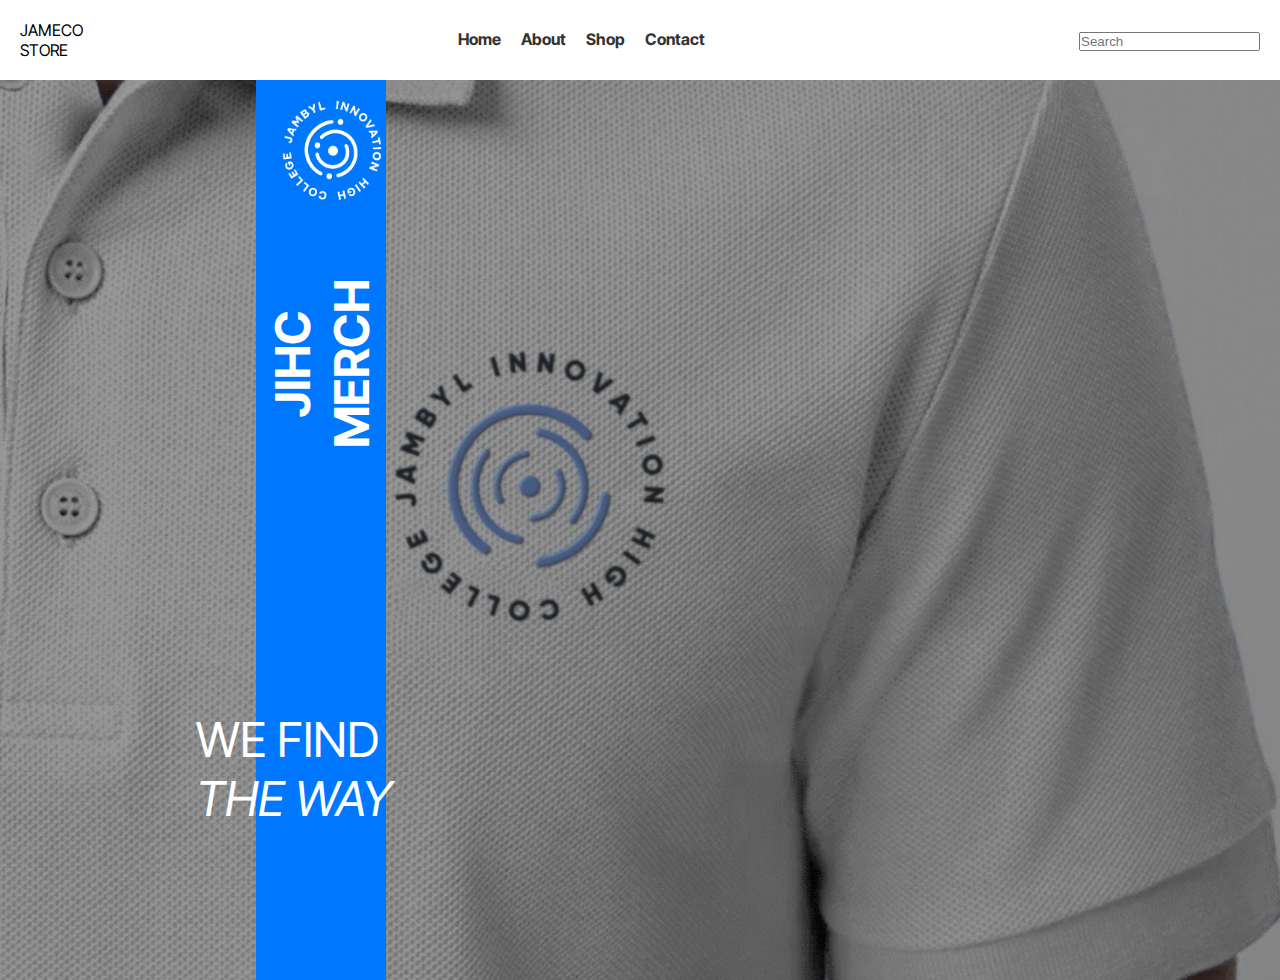
<file: index.html>
<!DOCTYPE html>
<html lang="en">
  <head>
    <meta charset="UTF-8" />
    <meta name="viewport" content="width=device-width, initial-scale=1.0" />
    <title>Project Fair</title>
    <link rel="stylesheet" href="style.css" />
    <link rel="preconnect" href="https://fonts.googleapis.com" />
    <link rel="preconnect" href="https://fonts.gstatic.com" crossorigin />
    <link
      href="https://fonts.googleapis.com/css2?family=Inter+Tight:ital,wght@0,100..900;1,100..900&display=swap"
      rel="stylesheet"
    />
    <link
      rel="stylesheet"
      href="https://cdnjs.cloudflare.com/ajax/libs/font-awesome/6.6.0/css/all.min.css"
      integrity="sha512-Kc323vGBEqzTmouAECnVceyQqyqdsSiqLQISBL29aUW4U/M7pSPA/gEUZQqv1cwx4OnYxTxve5UMg5GT6L4JJg=="
      crossorigin="anonymous"
      referrerpolicy="no-referrer"
    />
  </head>
  <body>
    <header>
      <div class="logo">JAMECO <br />STORE</div>
      <nav>
        <ul>
          <li><a href="home.html">Home</a></li>
          <li><a href="about.html">About</a></li>
          <li><a href="shop.html">Shop</a></li>
          <li><a href="contact.html">Contact</a></li>
        </ul>
      </nav>
      <div class="icons">
        <input type="text" placeholder="Search" />
      </div>
    </header>
    <div class="t-shirt"></div>
    <div class="container">
      <!--kok syzyk-->
      <div class="sidebar">
        <img id="logo" src="whitelogo.png" alt="" />
        <div class="text">
          <h1><span class="vertical_text">JIHC</span></h1>
          <h1><span class="vertical_text">MERCH</span></h1>
        </div>
        <div class="overlay-text">
          <p>WE FIND <em>THE WAY</em></p>
        </div>
      </div>
      <div class="image"></div>
    </div>
  </body>
</html>
</file>
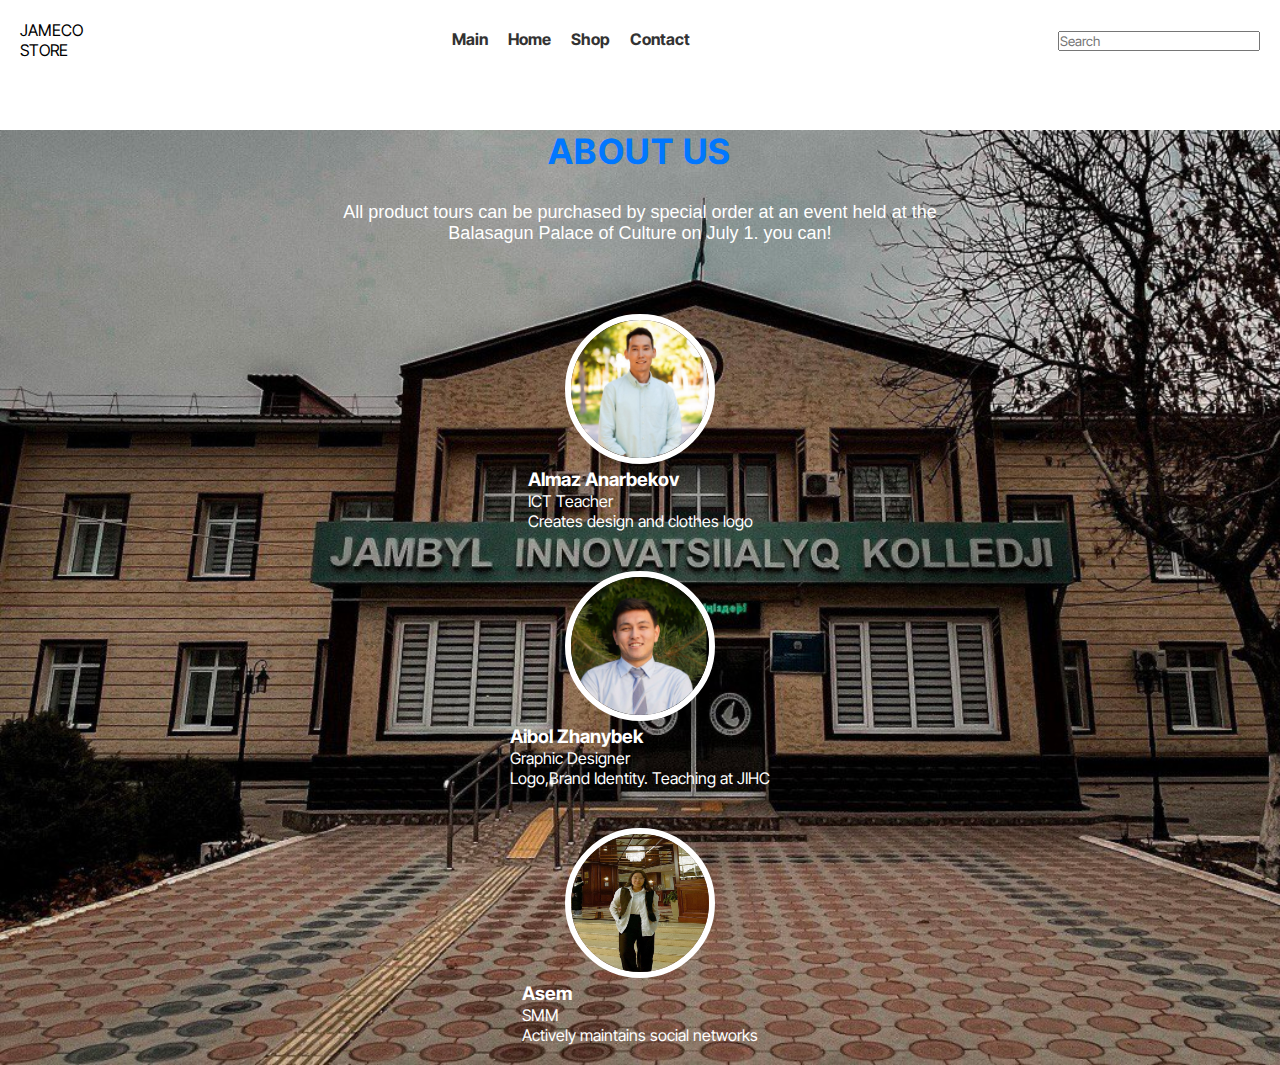
<file: about.html>
<!DOCTYPE html>
<html lang="en">
  <head>
    <meta charset="UTF-8" />
    <meta name="viewport" content="width=device-width, initial-scale=1.0" />
    <title>About</title>
    <link rel="stylesheet" href="about.css" />
    <link
      rel="stylesheet"
      href="https://cdnjs.cloudflare.com/ajax/libs/font-awesome/6.6.0/css/all.min.css"
      integrity="sha512-Kc323vGBEqzTmouAECnVceyQqyqdsSiqLQISBL29aUW4U/M7pSPA/gEUZQqv1cwx4OnYxTxve5UMg5GT6L4JJg=="
      crossorigin="anonymous"
      referrerpolicy="no-referrer"
    />
    <link rel="preconnect" href="https://fonts.googleapis.com" />
    <link rel="preconnect" href="https://fonts.gstatic.com" crossorigin />
    <link
      href="https://fonts.googleapis.com/css2?family=Inter+Tight:ital,wght@0,100..900;1,100..900&display=swap"
      rel="stylesheet"
    />
  </head>
  <body>
    <header>
      <div class="logo">JAMECO <br />STORE</div>
      <nav>
        <ul>
          <li><a href="index.html">Main</a></li>
          <li><a href="home.html">Home</a></li>
          <li><a href="shop.html">Shop</a></li>
          <li><a href="contact.html">Contact</a></li>
        </ul>
      </nav>
      <div class="icons">
        <input type="text" placeholder="Search" />
      </div>
    </header>
    <div class="team-section">
      <div class="container">
        <div class="row">
          <div class="title">
            <h1>About Us</h1>
            <p>
              All product tours can be purchased by special order at an event
              held at the Balasagun Palace of Culture on July 1. you can!
            </p>
          </div>
        </div>
        <div class="team-card">
          <div class="card">
            <div class="image-section">
              <img src="almaz.jpg" alt="" />
            </div>
            <div class="content">
              <h3>Almaz Anarbekov</h3>
              <p>ICT Teacher</p>
              <p>Creates design and clothes logo</p>
            </div>
          </div>

          <div class="card">
            <div class="image-section">
              <img src="aibol.jpg" alt="" />
            </div>
            <div class="content">
              <h3>Aibol Zhanybek</h3>
              <p>Graphic Designer</p>
              <p>Logo,Brand Identity. Teaching at JIHC</p>
            </div>
          </div>

          <div class="card">
            <div class="image-section">
              <img src="asem.jpg" alt="" />
            </div>
            <div class="content">
              <h3>Asem</h3>
              <p>SMM</p>
              <p>Actively maintains social networks</p>
            </div>
          </div>
        </div>
      </div>
    </div>
  </body>
</html>
</file>
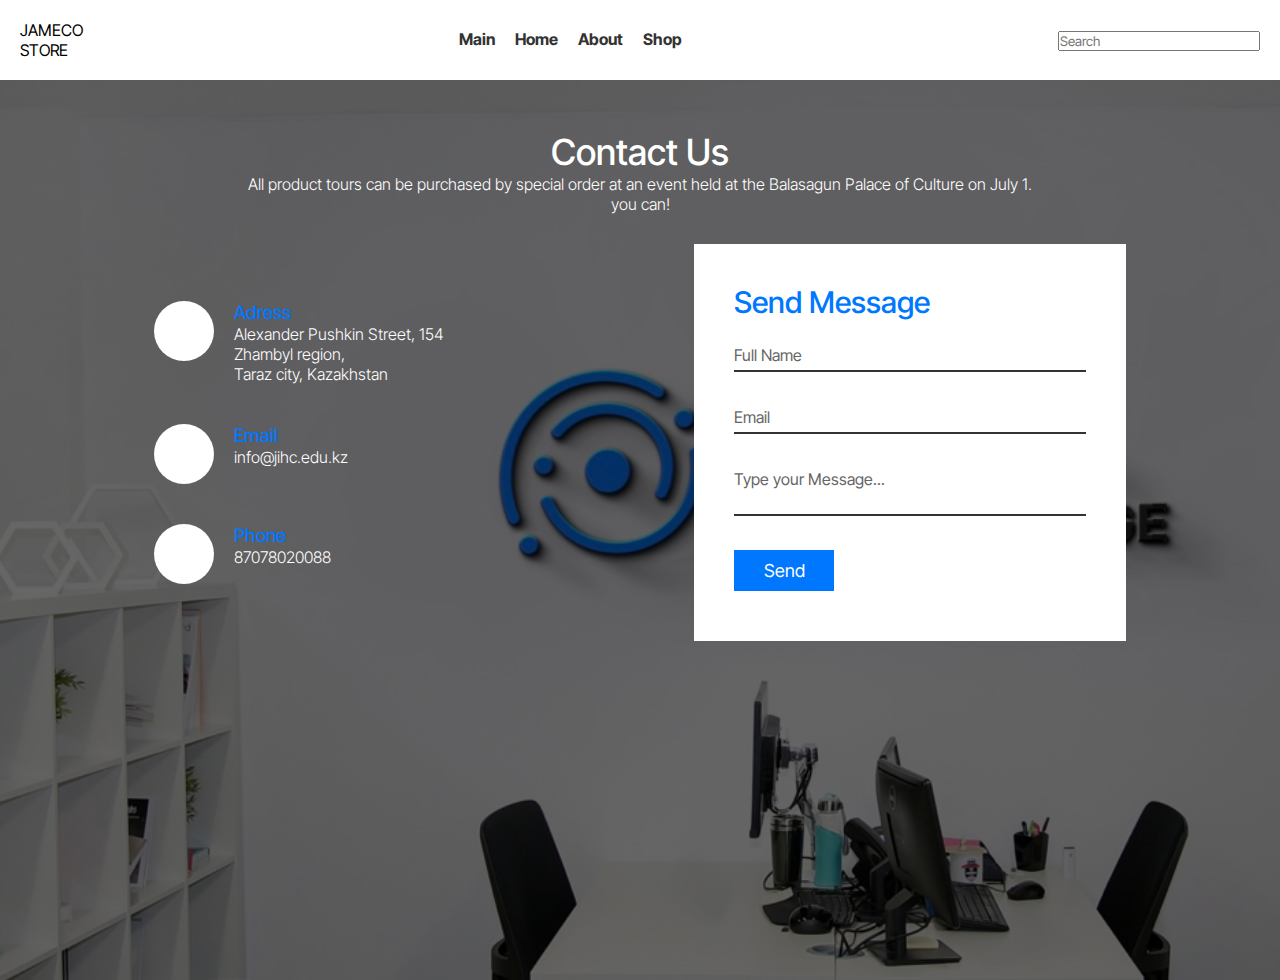
<file: contact.html>
<!DOCTYPE html>
<html lang="en">
  <head>
    <meta charset="UTF-8" />
    <meta name="viewport" content="width=device-width, initial-scale=1.0" />
    <title>Contact</title>
    <link rel="stylesheet" href="contact.css" />
    <link
      rel="stylesheet"
      href="https://cdnjs.cloudflare.com/ajax/libs/font-awesome/6.6.0/css/all.min.css"
      integrity="sha512-Kc323vGBEqzTmouAECnVceyQqyqdsSiqLQISBL29aUW4U/M7pSPA/gEUZQqv1cwx4OnYxTxve5UMg5GT6L4JJg=="
      crossorigin="anonymous"
      referrerpolicy="no-referrer"
    />
    <link rel="preconnect" href="https://fonts.googleapis.com" />
    <link rel="preconnect" href="https://fonts.gstatic.com" crossorigin />
    <link
      href="https://fonts.googleapis.com/css2?family=Inter+Tight:ital,wght@0,100..900;1,100..900&display=swap"
      rel="stylesheet"
    />
  </head>
  <body>
     <header>
      <div class="logo">JAMECO <br />STORE</div>
      <nav>
        <ul>
          <li><a href="index.html">Main</a></li>
          <li><a href="home.html">Home</a></li>
          <li><a href="about.html">About</a></li>
          <li><a href="shop.html">Shop</a></li>
        </ul>
      </nav>
      <div class="icons">
        <input type="text" placeholder="Search" />
      </div>
    </header>
    
    <section class="contact">
      <div class="content">
        <h2>Contact Us</h2>
        <p>
          All product tours can be purchased by special order at an event held
          at the Balasagun Palace of Culture on July 1. you can!
        </p>
      </div>
      <div class="container">
        <div class="contactinfo">
          <div class="box">
            <div class="icon">
              <i class="fa fa-map-marker" aria-hidden="true"></i>
            </div>
            <div class="text">
              <h3>Adress</h3>
              <p>
                Alexander Pushkin Street, 154 <br />
                Zhambyl region,<br />
                Taraz city, Kazakhstan
              </p>
            </div>
          </div>

          <div class="box">
            <div class="icon">
              <i class="fa fa-envelope" aria-hidden="true"></i>
            </div>
            <div class="text">
              <h3>Email</h3>
              <p>info@jihc.edu.kz</p>
            </div>
          </div>

          <div class="box">
            <div class="icon">
              <i class="fa fa-phone" aria-hidden="true"></i>
            </div>
            <div class="text">
              <h3>Phone</h3>
              <p>87078020088</p>
            </div>
          </div>
        </div>

        <div class="contactform">
           <form>
            <h2>Send Message</h2>
            <div class="inputbox">
                <input type="text" name="" required="required">
                <span>Full Name</span>
            </div>
            <div class="inputbox">
                <input type="text" name="" required="required">
                <span>Email</span>
            </div>
            <div class="inputbox">
              <textarea required="required"></textarea>
                <span>Type your Message...</span>
            </div>
            <div class="inputbox">
                <input type="submit" name="" value="Send">
                
            </div>
           </form>
        </div>
      </div>
    </section>
  </body>
</html>
</file>
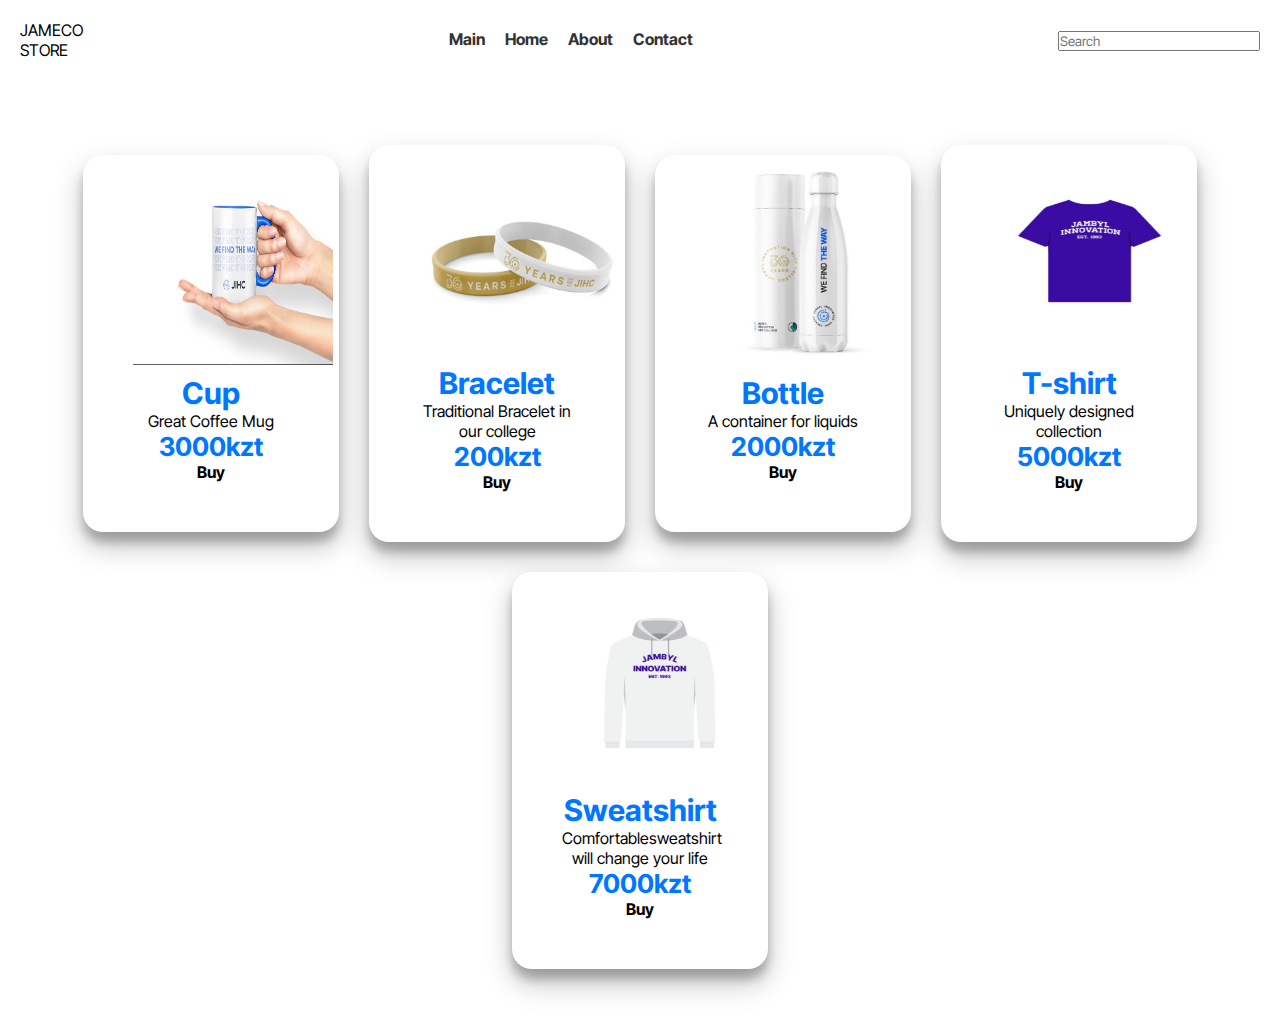
<file: shop.html>
<!DOCTYPE html>
<html lang="en">
  <head>
    <meta charset="UTF-8" />
    <meta name="viewport" content="width=device-width, initial-scale=1.0" />
    <title>Shop</title>
    <link rel="stylesheet" href="shop.css" />
      <link rel="stylesheet"
  href="https://unpkg.com/boxicons@latest/css/boxicons.min.css">
  <link rel="preconnect" href="https://fonts.googleapis.com">
<link rel="preconnect" href="https://fonts.gstatic.com" crossorigin>
<link href="https://fonts.googleapis.com/css2?family=Inter+Tight:ital,wght@0,100..900;1,100..900&display=swap" rel="stylesheet">

  </head>
  <body>
    <header>
      <div class="logo">JAMECO <br />STORE</div>
      <nav>
        <ul>
          <li><a href="index.html">Main</a></li>
          <li><a href="home.html">Home</a></li>
          <li><a href="about.html">About</a></li>
          <li><a href="contact.html">Contact</a></li>
        </ul>
      </nav>
      <div class="icons">
        <input type="text" placeholder="Search" />
      </div>
    </header>
    <div class="gallery">
      <div class="content">
        <img src="cup.jpg" alt="">
        <h3>Cup</h3>
        <p>Great Coffee Mug</p>
        <h6>3000kzt</h6>
        
        <a href="contact.html">Buy</a>
      </div>

      <div class="content">
        <img src="braslet.jpg" alt="">
        <h3>Bracelet</h3>
        <p>Traditional Bracelet in our college</p>
        <h6>200kzt</h6>
       
         <a href="contact.html">Buy</a>
      </div>

      <div class="content">
        <img src="bottle.jpg" alt="">
        <h3>Bottle</h3>
        <p>A container for liquids</p>
        <h6>2000kzt</h6>
        <a href="contact.html">Buy</a>
      </div>

      <div class="content">
        <img src="blue.jpg" alt="">
        <h3>T-shirt</h3>
        <p>Uniquely designed collection </p>
        <h6>5000kzt</h6>
        <a href="contact.html">Buy</a>
      </div>

<div class="content">
        <img src="sweat.jpg" alt="">
        <h3>Sweatshirt</h3>
        <p>Comfortablesweatshirt will change your life</p>
        <h6>7000kzt</h6>
         <a href="contact.html">Buy</a>
      </div>

    </div>
  </body>
</html>
</file>
<file: style.css>
* {
  margin: 0;
  padding: 0%;
  box-sizing: border-box;
}
header {
  display: flex;
  justify-content: space-between;
  align-items: center;
  padding: 20px;
  background-color: #fff;
}
.box {
  position: relative;
  padding: 20px 0;
  display: flex;
}
nav ul {
  display: flex;
  gap: 20px;
  list-style: none;
}
nav ul li a {
  text-decoration: none;
  color: #333;
  font-weight: bold;
}
nav ul li::after {
  content: "";
  width: 0%;
  height: 2px;
  background: #0077ff;
  display: block;
  margin: auto;
  transition: 0.5s;
}
nav ul li:hover::after {
  width: 100%;
}

body,
html {
  height: 100%;
  /* display: flex;
  flex-direction: column; */
  font-family: i;
  height: 30px;
  font-family: "Inter Tight", sans-serif;
  font-optical-sizing: auto;
  font-weight: 30px;
  font-style: normal;
}
.t-shirt {
  z-index: -100;
  position: absolute; /*zhapysyp kalady*/
  width: 100%;
  height: 100vh;
  background: rgba(0, 0, 0, 0.4) url(t-shirt.jpg);
  background-blend-mode: darken;
  background-repeat: no-repeat;
  background-size: cover;
  background-position: 0%;
}
.t-shirt :hover {
  background-image: url(ul.jpg);
}
#logo {
  margin-top: 20px;
}
.sidebar {
  width: 130px;
  height: 100vh; /* осы */
  background-color: #07f;
  justify-content: space-around;
  justify-items: center;
  margin-left: 20%;
  position: relative; /* осы */

  /* height: 100%; */
}
.sidebar img {
  width: 100px;
  height: 100px;
  margin-left: 20%;
}
.text {
  display: flex;
  flex-direction: column;
  align-items: center;
  margin-top: 100px;
  transform: rotate(270deg);
  font-size: 24px;
  text-align: center;
  color: #fff;
}
.little .text {
  margin-left: 100%;
}
.overlay-text {
  width: 250px;
  font-size: xx-large;
  position: absolute;
  top: 70%; /* Adjust as needed */
  /* transform: translateX(-50%); */
  color: #fff; /* Change color as needed */
  font-size: 3rem; /* Adjust size */
  /* right: 0; */
  float: left;
}
.overlay-text em {
  color: #fff;
  font-size: 3rem;
  /* margin-left: 10px; */
}

/* Media Queries */

@media (max-width: 768px) {
  header {
    flex-direction: column;
    align-items: flex-start;
  }

  .container {
    flex-direction: column;
  }

  .sidebar {
    width: 40%;
  }
  .overlay-text p {
    margin-left: 600px;
    z-index: -100;
  }

  .overlay-text {
    width: 250px;
    font-size: xx-large;
    position: absolute;
    top: 70%; /* Adjust as needed */
    /* transform: translateX(-50%); */
    color: #fff; /* Change color as needed */
    font-size: 3rem; /* Adjust size */
    /* right: 0; */
    float: left;
    left: -100%;
  }
}

@media (max-width: 390px) {
  header {
    display: flex;
    flex-direction: column;
    justify-content: center;
  }
  .logo {
    font-size: 1.2rem;
  }

  nav ul {
    flex-direction: column;
    justify-content: center;
  }

  nav ul li {
    margin: 5px 0;
  }
  .icons input {
    width: 100%;
  }

  .sidebar {
    padding: 10px;
  }
  .overlay-text {
    width: 250px;
    font-size: xx-large;
    position: absolute;
    top: 70%; /* Adjust as needed */
    /* transform: translateX(-50%); */
    color: #fff; /* Change color as needed */
    font-size: 3rem; /* Adjust size */
    /* right: 0; */
    float: left;
    left: -280%;
  }
}
</file>
<file: about.css>
* {
  padding: 0;
  margin: 0;
  box-sizing: border-box;
  font-family: "Inter Tight", sans-serif;
}
header {
  display: flex;
  justify-content: space-between;
  align-items: center;
  padding: 20px;
  background-color: #fff;
}
nav ul {
  display: flex;
  gap: 20px;
  list-style: none;
}
nav ul li a {
  text-decoration: none;
  color: #333;
  font-weight: bold;
}
nav ul li::after{
  content: '';
  width: 0%;
  height: 2px;
  background: #0077ff;
  display: block;
  margin: auto;
  transition: 0.5s;
}
nav ul li:hover::after{
  width: 100%;
}

.team-section {
  width: 100%;
  background-image: url(cg.jpg);
  background-size: cover;
}
.team-section .container {
  width: 80%;
  margin: auto;
}
.team-section .container .row {
  width: 60%;
  margin: auto;
}
.team-section .container .row .title {
  text-align: center;
  margin-top: 50px;
}
.team-section .container .row .title h1 {
  font-size: 35px;
  text-transform: uppercase;
  letter-spacing: 1.5px;
  color: #0077ff;
}
.team-section .container .row .title p {
  font-size: 18px;
  font-family: sans-serif;
  margin: 30px 0px;
  color: #fff;
}
.content h3,
h4,
p {
  color: #fff;
}
.team-section .container .team-card {
  width: 100%;
  grid-template-columns: repeat(3, 1fr);
  grid-row: 40px;
  margin-top: 50px;
}
.team-section .container .team-card .card {
  width: 100%;
  display: flex;
  justify-content: center;
  align-items: center;
  flex-direction: column;
  padding: 20px;
  cursor: pointer;
}
.team-section .container .team-card .card .image-section img {
  height: 150px;
  width: 150px;
  border-radius: 50%;
  border: 6px solid #fff;
}

/* Media Queries */
@media (max-width: 768px) {
  header {
    flex-direction: column;
    align-items: flex-start;
  }

  nav ul {
    flex-direction: column;
    padding: 0;
  }

  .team-card {
    flex-direction: column;
    align-items: center;
  }

  .card {
    width: 100%; /* Full width on small screens */
  }
}

@media (max-width: 480px) {
  .logo {
    font-size: 20px;
  }

  nav a {
    font-size: 14px;
  }

  .icons input {
    width: 100%; /* Full width search input */
  }
}
</file>
<file: contact.css>
*{
    margin: 0;
    padding: 0;
    box-sizing: border-box;
    font-family: "Inter Tight", sans-serif;
   
}
header {
  display: flex;
  justify-content: space-between;
  align-items: center;
  padding: 20px;
  background-color: #fff;
}
nav ul {
  display: flex;
  gap: 20px;
  list-style: none;
}
nav ul li a {
  text-decoration: none;
  color: #333;
  font-weight: bold;
}
nav ul li::after{
  content: '';
  width: 0%;
  height: 2px;
  background: #0077ff;
  display: block;
  margin: auto;
  transition: 0.5s;
}
nav ul li:hover::after{
  width: 100%;
}

.contact{
 position: relative; 
 min-height: 100vh;
 padding: 50px 100px ;
 display: flex;
 align-items: center;
 flex-direction: column;
 background:rgba(0, 0, 0, 0.6) url(back.jpg);
 background-blend-mode: darken;
 background-size: cover;
}
.contact .content{
    max-width: 800px;
    text-align: center;
}
.contact .content h2{
    font-size: 36px;
    font-weight: 500;
    color: #fff;
}
.contact .content p{
    font-weight: 300;
    color: #fff;
}
.container{
    width: 100%;
    display: flex;
    justify-content: center;
    align-items: center;
    margin-top: 30px;
}
.container .contactinfo{
    width: 50%;
    display: flex;
    flex-direction: column;
}
.container .contactinfo .box{
    position: relative;
    padding: 20px 0;
    display: flex;
}
.container .contactinfo .box .icon{
    min-width: 60px;
    height: 60px;
    background: #fff; /* ikonkalardyn arty ak boldy*/
    display: flex;
    justify-content: center;
    align-items: center;
    border-radius: 50%; /*domalaqtadym*/
    font-size: 22px;
}
.container .contactinfo .box .text{
    display: flex;
    margin-left: 20px;
    font-size: 1rem;
    color: #fff;
    flex-direction: column;
    font-weight: 300;
}
.container .contactinfo .box .text h3{
    font-weight: 500;
    color: #0077ff;
}
.contactform{
    width: 40%;
    padding: 40px;
    background: #fff; /*send message artyna */
}
.contactform h2{
    font-size: 30px;
    color: #0077ff;
    font-weight: 500;
}
.contactform .inputbox{ /*full name solar*/
    position: relative;
    width: 100%;
    margin-top: 10px; 
}
.contactform .inputbox input,
.contactform .inputbox textarea{ /*sozyp zhiberdyk dau boldy*/
    width: 100%;
    padding: 5px 0;
    font-size: 1rem;
    margin: 10px 0;
    border: none;
    border-bottom: 2px solid #333; /*iwindegi yacheyka korinbid*/
    outline: none;
    resize: none;
}
.contactform .inputbox span{
    position: absolute; /* bul full name di sonyna aparady*/
    left: 0;
    padding: 5px 0;
    font-size: 1rem;
    margin: 10px 0;
    pointer-events: none;
    transition: 0.5s;
    color: #666;
}
.contactform .inputbox input:focus ~ span,
.contactform .inputbox input:valid ~ span,
.contactform .inputbox textarea:focus ~ span,
.contactform .inputbox textarea:valid ~ span { /* zhazganda full name tobege ketedy*/
    color: #e91e63;
    font-size: 12px;
    transform: translateY(-20px);
}
.contactform .inputbox input[type="submit"]{
    width: 100px;
    background: #0077ff;
    color: #fff;
    border: none;
    cursor: pointer;
    padding: 10px;
    font-size: 18px;
}
@media (max-width: 991px){
    .contact{
        padding: 50px;
    }
    .container{
        flex-direction: column;
    }
    .container .contactinfo{
       margin-bottom: 40px; 
    }
    .container .contactinfo,
    .contactform{
        width: 100%;
    }

}
</file>
<file: shop.css>
*{
    margin: 0;
    padding: 0;
    box-sizing: border-box;
    font-family: "Inter Tight", sans-serif;
}
h3{
  text-align: center;
  font-size: 30px;
  margin: 0;
  padding-top: 10px;
  color: #0077ff;
}
.a{
  text-decoration: none;
}
.gallery{
  display: flex;
  flex-wrap: wrap;
  width: 100%;
  justify-content: center;
  align-items: center;
  margin: 50px 0;
}
.content {
  padding: 50px;
  width: 20%;
  margin: 15px;
  box-sizing: border-box;
  float: left;
  text-align: center;
  border-radius: 20px;
  cursor: pointer;
  padding-top: 10px;
  box-shadow: 0 14px 28px rgba(0,0,0,0.25), 0 10px 10px rgba(0,0,0,0.22);
  transition: .4s;
  background: #fff;
}
.content:hover{
  box-shadow: 0 3px 6px rgba(0,0,0,0.6), 0 3px 6px rgba(0,0,0,0.23);
  transform: translate(0px, -8px); /*ustige sal zhylzytady*/
}
img{
  width: 200px;
  height: 200px;
  text-align: center;
  margin: 0 auto;
  display: block;

}
p{
  text-align: center;
  color: #000;
  padding-top: 0 8px;
}
h6{
  font-size: 26px;
  text-align: center;
  color: #0077ff;
  margin: 0;
}
.ul{
  list-style: none;
  display: flex;
  justify-content: center;
  align-items: center;
  padding-top: 0;
}
.li{
  padding-top: 5px;
}
.button{
  text-align: center;
  font-size: 24px;
  color: #fff;
  width: 100%;
  padding: 15px;
  border: 0;
  outline: none;
  cursor: pointer;
  margin-top: 5px;
  border-top-right-radius: 20px;
  border-bottom-left-radius: 20px;
}
a {
  text-decoration: none;
  color: #000;
  font-weight: bold;
}
header {
  display: flex;
  justify-content: space-between;
  align-items: center;
  padding: 20px;
  background-color: #fff;
}
nav ul {
  display: flex;
  gap: 20px;
  list-style: none;
}
nav ul li a {
  text-decoration: none;
  color: #333;
  font-weight: bold;
}
nav ul li::after{
  content: '';
  width: 0%;
  height: 2px;
  background: #0077ff;
  display: block;
  margin: auto;
  transition: 0.5s;
}
nav ul li:hover::after{
  width: 100%; /*arleu uwin*/
}
@media (max-width: 1000px){
  .content{
    width: 45%;

  }
}
@media (max-width: 750px){
  .content{
    width: 100%;

  }
}
</file>
